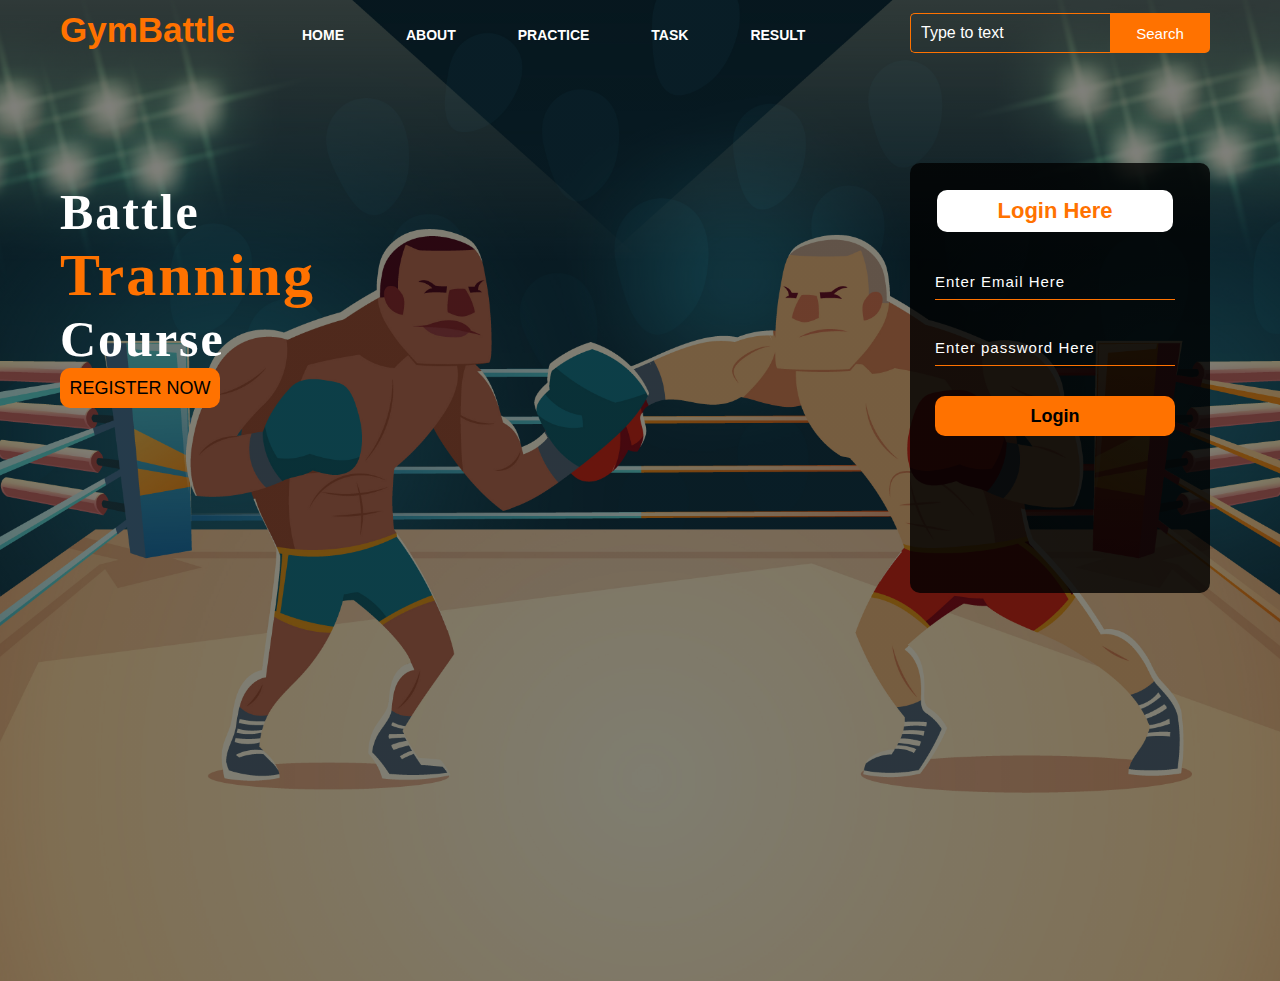
<file: index.html>
<!DOCTYPE html>
<html lang="en">
<head>
   <title>gymbattle </title>
   <link rel="stylesheet" href="style.css">
</head>
   <body>
    <div class="main">
        <div class="navbar">
           <div class="icon">
             <h2 class="logo">GymBattle</h2>
           </div>
           <div class="menu">
             <ul>
               <li><a href="#">HOME </a></li>
               <li><a href="#">ABOUT </a></li>
               <li><a href="#">PRACTICE </a></li>
               <li><a href="#">TASK </a></li>
               <li><a href="#">RESULT </a></li>
             </ul>
           </div>
           <div class="Search">
             <input class="srch" type="search" name="" placeholder="Type to text">
             <a herf="#"><button class="btn">Search</button></a>
           </div>
         </div>
         <div class="content">
              <h1>Battle<br><span>Tranning</span> <br>Course</h1>
              
              <button class="cn"><a href="/register.html">REGISTER NOW</a></button>
              <div class="from">
                 <h2>Login Here</h2>
                 <input type="email" name="email" placeholder="Enter Email Here">
                 <input type="password" name="" placeholder="Enter password Here">
                 <button class="btnn"><a href="#">Login</a></button>

                
              </div>
        </div>
      </div>
      
   </body>
</html>
</file>
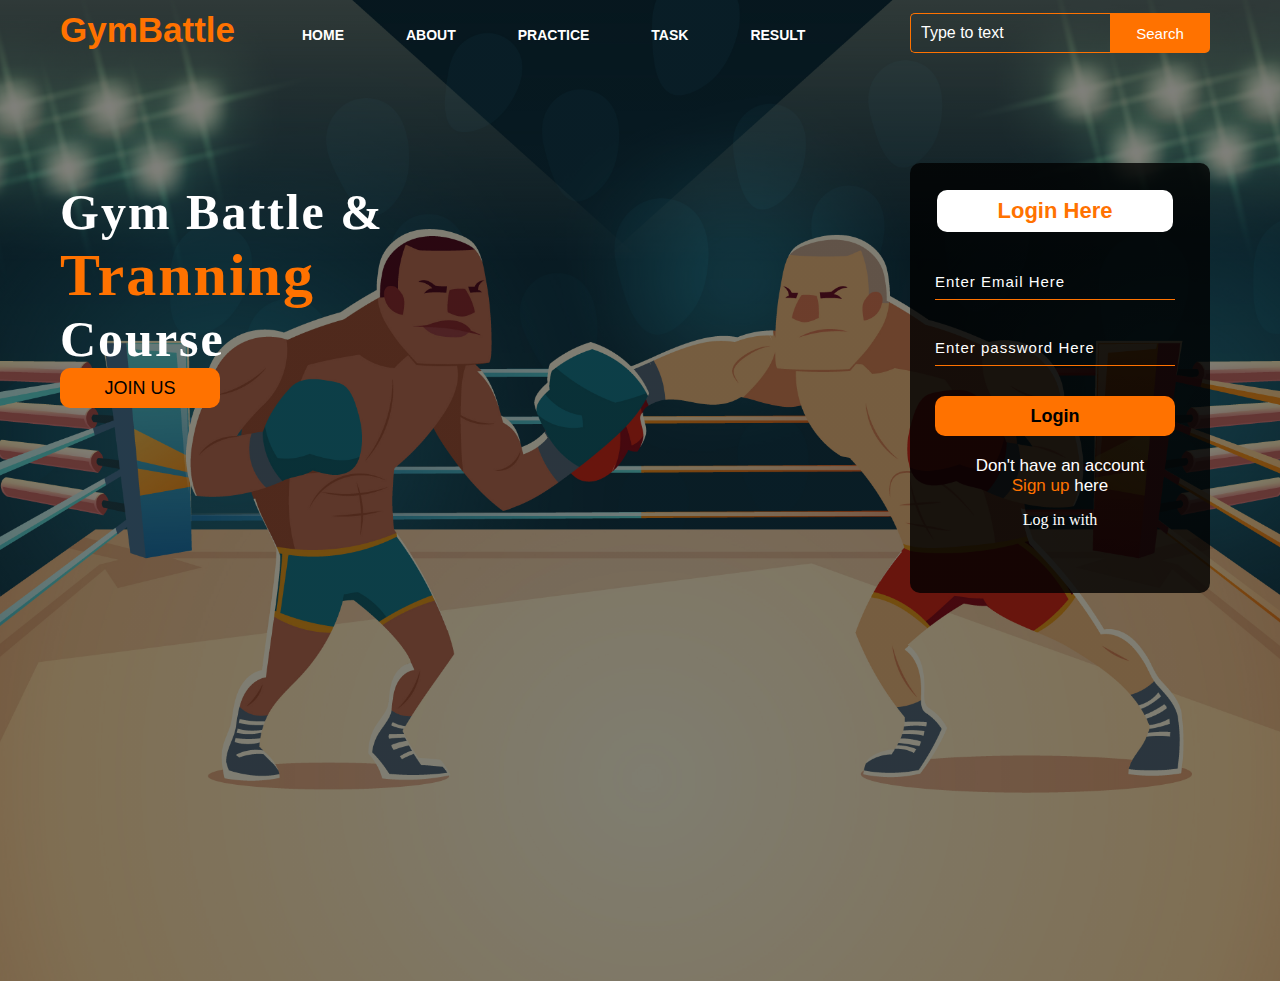
<file: gymbattle.html>
<!DOCTYPE html>
<html lang="en">
<head>
   <title>first </title>
   <link rel="stylesheet" href="style.css">
</head>
   <body>
    <div class="main">
        <div class="navbar">
           <div class="icon">
             <h2 class="logo">GymBattle</h2>
           </div>
           <div class="menu">
             <ul>
               <li><a href="#">HOME </a></li>
               <li><a href="#">ABOUT </a></li>
               <li><a href="#">PRACTICE </a></li>
               <li><a href="#">TASK </a></li>
               <li><a href="#">RESULT </a></li>
             </ul>
           </div>
           <div class="Search">
             <input class="srch" type="search" name="" placeholder="Type to text">
             <a herf="#"><button class="btn">Search</button></a>
           </div>
         </div>
         <div class="content">
              <h1>Gym Battle & <br><span>Tranning</span> <br>Course</h1>
              
              <button class="cn"><a href="#">JOIN US</a></button>
              <div class="from">
                 <h2>Login Here</h2>
                 <input type="email" name="email" placeholder="Enter Email Here">
                 <input type="password" name="" placeholder="Enter password Here">
                 <button class="btnn"><a href="#">Login</a></button>

                 <p class="link">Don't have an account<br>
                 <a href="#">Sign up</a> here</a></p>
                 <p class="liw">Log in with</p>
                 <div class="icons">
                    <a href="#"><ion-icon name="logo-facebook"></ion-icon></a>
                    <a href="#"><ion-icon name="logo-instagram"></ion-icon></a>
                    <a href="#"><ion-icon name="logo-twitter"></ion-icon></a>
                    <a href="#"><ion-icon name="logo-google"></ion-icon></a>
                    <a href="#"><ion-icon name="logo-skype"></ion-icon></a>
                 </div>
              </div>
        </div>
      </div>
      
   </body>
</html>
</file>
<file: style.css>
*{
    margin: 0;
    padding: 0;
}
.main{
    width: 100%;
    background: linear-gradient(to top,rgba(0,0,0,0.5)50%,rgba(0,0,0,0.5)50%), url(img.jpg);
    background-position: center;
    background-size: cover;
    height: 109vh;
}
.navbar{
    width: 1200px;
    height: 75px;
    margin: auto;
}
.icon{
    width: 200px;
    float: left;
    height: 70px;
}
.logo{
    color: #ff7200;
    font-size: 35px;
    font-family: Arial;
    padding-left: 20px;
    float: left;
    padding-top: 10px;
}
.menu{
    width: 400px;
    float: left;
    height: 70px;
}
ul{
    float: left;
    display: flex;
    justify-content: center;
    align-items: center;
}
ul li{
    list-style: none;
    margin-left: 62px;
    margin-top: 27px;
    font-size: 14px;
}
ul li a{
    text-decoration: none;
    color: #fff;
    font-family: Arial;
    font-weight: bold;
    transition: 0.4s ease-in-out;
}
ul li a:hover{
    color: #ff7200;
}
.Search{
   width: 330px;
   float: left;
   margin-left: 270px;
}
.srch{
    font-family: 'Times New Roman';
    width: 200px;
    height: 40px;
    background: transparent;
    border: 1px solid #ff7200;
    margin-top: 13px;
    color: #fff;
    border-right: none;
    font-size: 16px;
    float: left;
    padding: 10px;
    border-bottom-left-radius: 5px;
    border-top-left-radius: 5px;
}
.btn{
    width: 100px;
    height: 40px;
    background: #ff7200;
    border: 2px solid #ff7200;
    margin-top: 13px;
    color: #fff;
    font-size: 15px;
    border-bottom-right-radius: 5px;
    border-bottom-right-radius: 5px;
}
.btn:focus{
    outline: none;
}
.srch:focus{
    outline: none;
}

.content{
    width: 1200px;
    height: auto;
    margin: auto;
    color: #fff;
    position: relative;
}
.content .par{
    padding-left: 20px;
    padding-bottom: 25px;
    font-family: Arial;
    letter-spacing: 1.2px;
    line-height: 30px;

}
.content h1{
    font-family: 'Times New Roman';
    font-size: 50px;
    padding-left: 20px;
    margin-top: 9%;
    letter-spacing: 2px;

}
.content .cn{
    width: 160px;
    height: 40px;
    background: #ff7200;
    border: none;
    margin-bottom: 10px;
    margin-left: 20px;
    font-size: 18px;
    border-radius: 10px;
    cursor: pointer;
    transition: .4s ease; 
}
.content .cn a{
    text-decoration: none;
    color: #000;
    transition: .3s ease;

}
.cn:hover{
    background-color: #fff;
}
.content span{
    color: #ff7200;
    font-size: 60px;
}
.from{
    width: 250px;
    height: 380px;
    background: linear-gradient(to top,rgba(0,0,0,0.8)50%,rgba(0,0,0,0.8)50%);
    position: absolute;
    top: -20px;
    left: 870px;
    border-radius: 10px;
    padding: 25px;
}
.from h2{
    width: 220px;
    font-family: sans-serif;
    text-align: center;
    color: #ff7200;
    font-size: 22px;
    background-color: #fff;
    border-radius: 10px;
    margin: 2px;
    padding: 8px;
}
.from input{
    width: 240px;
    height: 35px;
    background: transparent;
    border-bottom: 1px solid #ff7200;
    border-top: none;
    border-right: none;
    border-left: none;
    color: #fff;
    font-size: 15px;
    letter-spacing: 1px;
    margin-top: 30px;
    font-family: sans-serif;
}
.from input:focus{
    outline: none;
}
::placeholder{
    color: #fff;
    font-family: Arial;
}
.btnn{
    width: 240px;
    height: 40px;
    background: #ff7200;
    border: none;
    margin-top: 30px;
    font-size: 18px;
    border-radius: 10px;
    cursor: pointer;
    color: #fff;
    transition: 0.4s ease;
}
.btnn:hover{
    background: #fff;
    color: #ff7200;
}
.btnn a{
     text-decoration: none;
     color: #000;
     font-weight: bold;
}
.from .link{
    font-family: Arial, Helvetica, sans-serif;
    font-size: 17px;
    padding-top: 20px;
    text-align: center;
}
.from .link a{
    text-decoration: none;
    color: #ff7200;
}
.liw{
    padding-top: 15px;
    padding-bottom: 10px;
    text-align: center;
}
.icons a{
   text-decoration: none;
   color: #fff;

}
.icons ion-icon{
    color: #fff;
    font-size: 30px;
    padding-left: 14px;
    padding-top: 5px;
    transition: 0.3s ease;
}
.icons ion-icon:hover{
    color: #ff7200;
}
</file>
